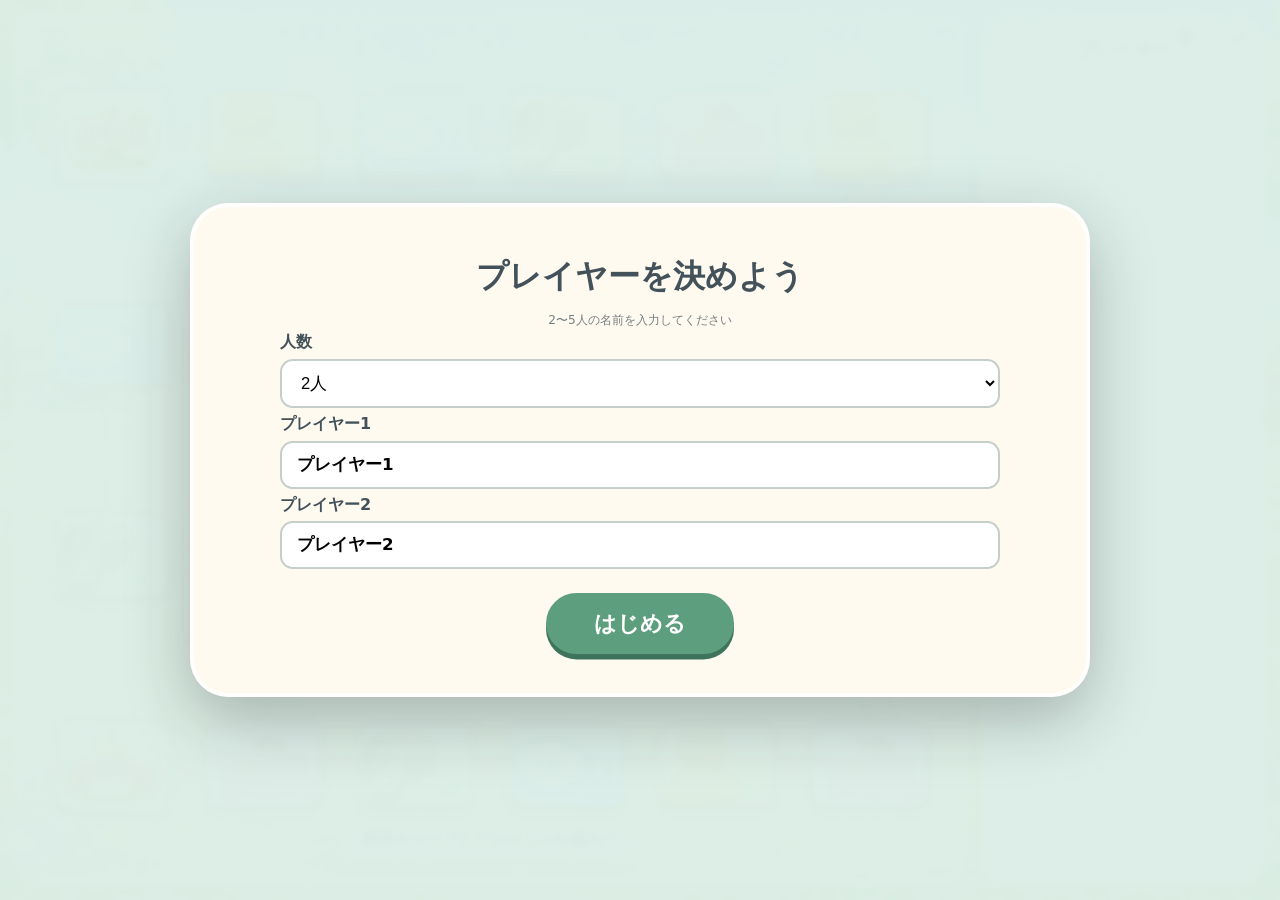
<file: index.html>
<!doctype html>
<html lang="ja">
<head>
<meta charset="utf-8">
<meta name="viewport" content="width=device-width,initial-scale=1,viewport-fit=cover">
<meta name="theme-color" content="#dff4ee">
<title>SSTすごろく v4.2</title>
<link rel="stylesheet" href="styles.css?v=4.2">
</head>
<body>
<div id="app">
  <header class="topbar">
    <div class="top-actions">
      <button id="settingsBtn" class="icon-btn" type="button" aria-label="プレイヤー設定">⚙️</button>
      <button id="resetBtn" class="icon-btn" type="button" aria-label="最初から">↩️</button>
    </div>
  </header>

  <main class="main">
    <section class="board-wrap" id="boardWrap" aria-label="すごろく盤">
      <svg class="route-line" id="routeLine" aria-hidden="true"></svg>
      <div class="board" id="board"></div>
      <div class="tokens" id="tokens"></div>
      <div class="hint" id="hint">画面をタップしてサイコロを振ろう</div>
    </section>

    <aside class="players">
      <h2>プレイヤー</h2>
      <div class="player-list" id="playerList"></div>
    </aside>
  </main>

  <div class="overlay setup show" id="setupOverlay">
    <div class="modal">
      <h2>プレイヤーを決めよう</h2>
      <p class="small">2〜5人の名前を入力してください</p>
      <div style="width:100%;max-width:720px">
        <label>人数
          <select id="playerCount">
            <option value="2">2人</option><option value="3">3人</option>
            <option value="4">4人</option><option value="5">5人</option>
          </select>
        </label>
        <div id="nameInputs"></div>
      </div>
      <button class="start-btn" id="startBtn" type="button">はじめる</button>
    </div>
  </div>

  <div class="overlay" id="diceOverlay">
    <div class="modal" id="diceModal">
      <h2 id="dicePlayerName">○○さん</h2>
      <div class="big-die" id="bigDie" aria-label="サイコロ">
        <i class="pip"></i><i class="pip"></i><i class="pip"></i>
        <i class="pip"></i><i class="pip"></i><i class="pip"></i>
        <i class="pip"></i><i class="pip"></i><i class="pip"></i>
      </div>
      <p id="diceMessage">サイコロを振っています…</p>
    </div>
  </div>

  <div class="overlay" id="confirmOverlay">
    <div class="modal">
      <h2 id="confirmName">○○さん</h2>
      <div class="big-die confirm-die" id="confirmDie">
        <i class="pip"></i><i class="pip"></i><i class="pip"></i>
        <i class="pip"></i><i class="pip"></i><i class="pip"></i>
        <i class="pip"></i><i class="pip"></i><i class="pip"></i>
      </div>
      <p style="font-weight:900;font-size:clamp(27px,3vw,57px)">いくつすすめる？</p>
      <p class="tap-note">画面をタップすると進みます</p>
    </div>
  </div>

  <div class="overlay" id="shuffleOverlay">
    <div class="modal">
      <h2>お題をえらんでいます</h2>
      <div class="shuffle-stage">
        <div class="shuffle-card"></div>
        <div class="shuffle-card"></div>
        <div class="shuffle-card"></div>
      </div>
    </div>
  </div>

  <div class="overlay" id="promptOverlay">
    <div class="modal prompt-card">
      <button id="closePromptBtn" class="close-btn" type="button" aria-label="お題を閉じる">✕</button>
      <div class="prompt-badge" id="promptBadge">💬 SST</div>
      <p class="prompt-text" id="promptText"></p>
    </div>
  </div>

  <div class="overlay" id="nextOverlay">
    <div class="modal">
      <p class="small">つぎは</p>
      <h2 class="next-name" id="nextName"></h2>
    </div>
  </div>

  <div class="overlay" id="goalOverlay">
    <div class="modal">
      <img class="goal-cracker" src="icon_cracker.png" alt="">
      <h2 class="goal-title" id="goalName"></h2>
      <p style="font-weight:900">ゴール！</p>
    </div>
  </div>
</div>

<script src="app.js?v=4.2"></script>
</body>
</html>
</file>
<file: styles.css>
:root{
  --ink:#42515a;
  --cream:#fffdf6;
  --line:#8d765f;
  --panel:#fffaf0;
  --shadow:0 10px 28px rgba(71,91,99,.16);
  --intro:#ffe29a;
  --event:#ffb9cf;
  --sst:#aeddff;
  --challenge:#bfe9b4;
}
*{box-sizing:border-box}
html,body{width:100%;height:100%;margin:0;overflow:hidden;overscroll-behavior:none;touch-action:none;font-family:"Hiragino Maru Gothic ProN","Yu Gothic",system-ui,sans-serif;color:var(--ink);background:#dfeee8}
button,input{font:inherit}
button{touch-action:manipulation}
#app{
  width:100vw;
  min-height:100dvh;
  position:relative;
  overflow:hidden;
  background-image:
    linear-gradient(rgba(255,255,255,.08),rgba(255,255,255,.08)),
    url("background.webp");
  background-size:cover;
  background-position:center;
  background-repeat:no-repeat;
}
#app::before{content:none}
.topbar{
  position:absolute;
  z-index:15;
  top:0;
  right:0;
  height:auto;
  display:flex;
  justify-content:flex-end;
  padding:1.1vw 1.3vw 0 0;
  background:transparent;
  border:0;
  box-shadow:none;
  pointer-events:none;
}
.brand{display:flex;align-items:center;gap:.8vw}
.brand h1{font-size:clamp(20px,2.05vw,38px);margin:0;letter-spacing:.03em}
.brand .subtitle{font-size:clamp(11px,.95vw,18px);opacity:.72}
.top-actions{display:flex;gap:.7vw;pointer-events:auto}
.icon-btn{
  width:clamp(42px,3.6vw,66px);height:clamp(42px,3.6vw,66px);
  border:2px solid rgba(73,85,81,.23);border-radius:50%;
  background:rgba(255,255,255,.78);cursor:pointer;font-size:clamp(19px,1.55vw,29px)
}
.main{
  position:absolute;inset:0;display:grid;
  grid-template-columns:minmax(0,1fr) minmax(230px,22vw);gap:1.25vw;
  padding:1.25vw
}
.board-wrap{
  position:relative;min-width:0;border-radius:2.1vw;overflow:hidden;
  background:rgba(255,255,255,.27);
  border:4px solid rgba(255,255,255,.72);
  box-shadow:inset 0 0 0 2px rgba(124,173,185,.10),0 12px 30px rgba(71,91,99,.10)
}
.board{
  position:absolute;inset:0;padding:2.1% 2.6%;
  display:grid;grid-template-columns:repeat(6,1fr);grid-template-rows:repeat(4,1fr);
  gap:2.5% 1.7%;align-items:center;justify-items:center
}
.route-line{
  position:absolute;inset:0;width:100%;height:100%;pointer-events:none;opacity:.42
}
.space{
  position:relative;width:min(9.2vw,15.8vh);aspect-ratio:1.38/1;
  border-radius:17%;border:clamp(2px,.22vw,4px) solid rgba(110,87,65,.72);
  background:var(--cream);
  box-shadow:
    0 .42vw 0 rgba(104,80,55,.24),
    0 .72vw 1.25vw rgba(64,72,68,.16),
    inset 0 0 0 clamp(2px,.18vw,4px) rgba(255,255,255,.68);
  display:flex;align-items:center;justify-content:center;z-index:2;
  transform:rotate(var(--tilt,0deg));
  overflow:hidden
}
.space::before{
  content:"";position:absolute;left:8%;right:8%;top:8%;height:18%;
  border-radius:999px;background:rgba(255,255,255,.48);
  box-shadow:0 2px 0 rgba(255,255,255,.35);pointer-events:none
}
.space::after{
  content:"";position:absolute;inset:8%;
  border:2px solid rgba(255,255,255,.62);border-radius:13%;
  box-shadow:inset 0 0 0 2px rgba(91,71,53,.10);pointer-events:none
}

.category-icon-img{
  width:72%;
  height:72%;
  object-fit:contain;
  display:block;
  position:relative;
  z-index:2;
  filter:drop-shadow(0 2px 1px rgba(80,70,55,.18));
  pointer-events:none;
}
.prompt-category-icon{
  width:1.45em;
  height:1.45em;
  object-fit:contain;
  vertical-align:-.32em;
  margin-right:.28em;
}

.space .icon{
  position:relative;z-index:1;font-size:clamp(22px,3.1vw,58px);line-height:1;
  filter:drop-shadow(0 2px 0 rgba(255,255,255,.85))
}
.space.start,.space.goal{background:linear-gradient(145deg,#fff9cc,#ffe78e)}

.space.intro{background:linear-gradient(145deg,#fff2bd,var(--intro))}
.space.event{background:linear-gradient(145deg,#ffdbe7,var(--event))}
.space.sst{background:linear-gradient(145deg,#ddf3ff,var(--sst))}
.space.challenge{background:linear-gradient(145deg,#e3f7dd,var(--challenge))}
.tokens{position:absolute;inset:0;z-index:4;pointer-events:none}
.token{
  --x:50%;--y:50%;
  position:absolute;left:var(--x);top:var(--y);width:clamp(37px,3.9vw,72px);aspect-ratio:1;
  transform:translate(-50%,-67%);
  border-radius:50% 50% 46% 46%;
  border:clamp(3px,.28vw,5px) solid white;
  box-shadow:0 .35vw .7vw rgba(38,46,44,.3);
  display:flex;align-items:center;justify-content:center;
  font-size:clamp(20px,2.25vw,42px);font-weight:900;color:white;
  transition:left .42s cubic-bezier(.22,.8,.28,1),top .42s cubic-bezier(.22,.8,.28,1);
}
.token::after{
  content:"";position:absolute;width:44%;height:20%;bottom:-16%;left:28%;
  border-radius:50%;background:rgba(47,55,52,.22);filter:blur(2px)
}
.token.pulse{animation:tokenHop .42s ease}
@keyframes tokenHop{50%{transform:translate(-50%,-92%) scale(1.08)}}

.players{
  border-radius:2vw;padding:1.1vw;background:rgba(255,253,246,.88);
  border:4px solid rgba(255,255,255,.74);backdrop-filter:blur(6px);overflow:hidden;
  box-shadow:0 12px 28px rgba(71,91,99,.10)
}
.players h2{margin:.25vw 0 .9vw;font-size:clamp(17px,1.5vw,29px);text-align:center}
.player-list{display:flex;flex-direction:column;gap:.72vw}
.player-card{
  display:grid;grid-template-columns:auto minmax(0,1fr) auto;align-items:center;gap:.72vw;
  min-height:clamp(60px,7.2vh,86px);padding:.55vw .7vw;border-radius:1.25vw;
  background:linear-gradient(145deg,rgba(255,255,255,.96),rgba(255,248,232,.88));
  border:3px solid rgba(232,205,164,.42);
  box-shadow:0 4px 10px rgba(84,99,102,.08);
  transition:.25s
}
.player-card.active{border-color:#7b62c7;background:#fff;box-shadow:0 0 0 4px rgba(123,98,199,.12),0 5px 12px rgba(84,99,102,.10)}
.player-card.finished{opacity:.64}
.player-dot{width:clamp(37px,3.2vw,58px);aspect-ratio:1;border-radius:50%;border:3px solid #fff;box-shadow:0 2px 5px #9997}
.player-name{font-size:clamp(14px,1.35vw,25px);font-weight:900;overflow:hidden;text-overflow:ellipsis;white-space:nowrap}
.status{font-size:clamp(12px,.95vw,17px);opacity:.68}
.turn-chip{
  display:none;padding:.24em .5em;border-radius:999px;background:#7758bc;color:white;
  font-size:clamp(10px,.8vw,15px);font-weight:900
}
.player-card.active .turn-chip{display:block}

.hint{
  position:absolute;z-index:10;left:50%;bottom:2.3%;transform:translateX(-50%);
  padding:.55em 1.25em;border-radius:999px;background:rgba(255,250,240,.92);
  box-shadow:var(--shadow);font-weight:900;font-size:clamp(14px,1.25vw,23px);
  transition:.2s;pointer-events:none
}
.hint.hidden{opacity:0;transform:translate(-50%,15px)}

.overlay{
  position:absolute;inset:0;z-index:40;background:rgba(36,43,41,.36);
  display:flex;align-items:center;justify-content:center;padding:3vw;
  opacity:0;visibility:hidden;transition:.22s;backdrop-filter:blur(3px)
}
.overlay.show{opacity:1;visibility:visible}
.modal{
  width:min(840px,75vw);min-height:min(500px,69vh);border-radius:3vw;
  background:rgba(255,250,240,.97);box-shadow:0 22px 65px rgba(25,30,28,.28);
  border:4px solid rgba(255,255,255,.85);display:flex;flex-direction:column;
  align-items:center;justify-content:center;text-align:center;padding:3vw;position:relative
}
.modal h2{font-size:clamp(28px,3vw,58px);margin:.3em 0}
.modal p{font-size:clamp(17px,1.65vw,31px);margin:.25em 0}
.big-die{
  width:clamp(220px,24vw,400px);aspect-ratio:1;border-radius:18%;
  background:#fff;border:clamp(5px,.55vw,10px) solid #5c5f5e;
  box-shadow:0 1.1vw 0 #c4c8c7,0 2vw 3vw rgba(35,39,38,.2);
  display:grid;grid-template-columns:repeat(3,1fr);grid-template-rows:repeat(3,1fr);
  padding:14%;gap:5%;margin:1vw
}
.pip{width:66%;aspect-ratio:1;border-radius:50%;background:#464d4b;align-self:center;justify-self:center;opacity:0}
.pip.on{opacity:1}
.big-die.rolling{animation:roll .18s linear infinite}
@keyframes roll{0%{transform:rotate(-5deg) scale(.98)}50%{transform:rotate(5deg) scale(1.03)}100%{transform:rotate(-5deg) scale(.98)}}
.tap-note{margin-top:1.4em!important;font-weight:900;color:#6f5da6}
.confirm-die{transform:scale(.88);margin:-1vw 0}
.shuffle-stage{display:flex;align-items:center;justify-content:center;height:270px;width:100%;position:relative}
.shuffle-card{
  --card-color:#bfe8ff;
  position:absolute;width:clamp(150px,16vw,250px);aspect-ratio:.72;border-radius:1.5vw;
  border:clamp(5px,.45vw,8px) solid #fff;box-shadow:0 12px 25px rgba(42,48,46,.22);
  background:
    repeating-linear-gradient(45deg,rgba(255,255,255,.22) 0 8px,transparent 8px 16px),
    repeating-linear-gradient(-45deg,rgba(255,255,255,.12) 0 8px,transparent 8px 16px),
    var(--card-color);
}
.shuffle-card::before{
  content:"";position:absolute;inset:8%;border:3px solid rgba(255,255,255,.9);border-radius:1vw;
  box-shadow:inset 0 0 0 3px rgba(73,72,66,.12)
}
.shuffle-card::after{
  content:"✦";position:absolute;inset:0;display:flex;align-items:center;justify-content:center;
  color:rgba(255,255,255,.94);font-size:clamp(46px,5.2vw,88px);text-shadow:0 3px 0 rgba(73,72,66,.16)
}
.shuffle-card:nth-child(1){animation:shuffle1 .72s ease-in-out infinite}
.shuffle-card:nth-child(2){animation:shuffle2 .72s ease-in-out infinite}
.shuffle-card:nth-child(3){animation:shuffle3 .72s ease-in-out infinite}
@keyframes shuffle1{0%,100%{transform:translateX(-42%) rotate(-8deg)}50%{transform:translateX(38%) rotate(7deg)}}
@keyframes shuffle2{0%,100%{transform:translateX(0) rotate(2deg)}50%{transform:translateX(-35%) rotate(-5deg)}}
@keyframes shuffle3{0%,100%{transform:translateX(42%) rotate(8deg)}50%{transform:translateX(0) rotate(1deg)}}
.prompt-card{justify-content:flex-start;padding-top:2.2vw}
.prompt-badge{font-size:clamp(18px,1.55vw,29px);font-weight:900;padding:.4em .9em;border-radius:999px;background:#e7defc}
.prompt-text{
  font-size:clamp(28px,3vw,56px)!important;line-height:1.45;font-weight:900;
  margin:auto 1vw!important
}
.close-btn{
  position:absolute;right:1.3vw;top:1.3vw;width:clamp(52px,4.6vw,78px);aspect-ratio:1;
  border-radius:50%;border:0;background:#e56a6a;color:white;font-size:clamp(24px,2.3vw,43px);
  cursor:pointer;box-shadow:0 .35vw 0 #a64a4a
}
.next-name{font-size:clamp(46px,6vw,110px)!important;line-height:1.2}
.goal-title{font-size:clamp(38px,4.5vw,84px)!important}
.confetti{font-size:clamp(50px,7vw,120px)}
.setup{z-index:60;background:rgba(220,238,232,.97)}
.setup .modal{width:min(900px,88vw);min-height:auto;max-height:90vh;overflow:auto;justify-content:flex-start}
.setup h2{font-size:clamp(25px,2.5vw,48px)}
.setup-row{display:grid;grid-template-columns:1fr 1fr;gap:1vw;width:100%;margin:.45vw 0}
.setup label{display:flex;flex-direction:column;text-align:left;font-weight:900;gap:.35em}
.setup input,.setup select{
  width:100%;border:2px solid #c6cec9;background:#fff;border-radius:1vw;padding:.75em .9em;
  font-size:clamp(16px,1.3vw,24px)
}
.start-btn{
  margin-top:1.4vw;border:0;border-radius:999px;background:#5d9e7e;color:white;
  padding:.75em 2.2em;font-size:clamp(20px,1.7vw,32px);font-weight:900;
  box-shadow:0 .42vw 0 #3f745c;cursor:pointer
}
.small{font-size:clamp(12px,.95vw,18px)!important;opacity:.72}

@media (orientation:portrait) and (max-width:900px){
  html,body{
    width:100%;
    height:auto;
    min-height:100%;
    overflow-x:hidden;
    overflow-y:auto;
    overscroll-behavior-y:auto;
    touch-action:pan-y;
    -webkit-overflow-scrolling:touch;
  }
  #app{
    width:100%;
    height:auto;
    min-height:100dvh;
    overflow:visible;
    padding-top:72px;
  }
  .topbar{
    position:fixed;
    height:72px;
    padding:0 10px;
  }
  .brand h1{font-size:24px}
  .brand .subtitle{display:none}
  .top-actions{gap:6px}
  .icon-btn{width:48px;height:48px;font-size:22px}
  .main{
    position:relative;
    inset:auto;
    display:flex;
    flex-direction:column;
    gap:12px;
    padding:12px;
  }
  .board-wrap{
    width:100%;
    height:720px;
    min-height:720px;
    border-radius:18px;
    overflow:hidden;
  }
  .players{
    width:100%;
    min-height:auto;
    padding:12px;
    border-radius:18px;
    overflow:visible;
  }
  .player-list{
    display:grid;
    grid-template-columns:1fr 1fr;
    gap:8px;
  }
  .player-card{
    min-height:70px;
    padding:8px;
    border-radius:14px;
  }
  .space{
    width:min(15vw,72px);
  }
  .space .icon{font-size:clamp(24px,8vw,40px)}
  .hint{
    position:absolute;
    bottom:14px;
    max-width:80%;
    text-align:center;
  }
  .overlay{
    position:fixed;
  }
}

@media (max-aspect-ratio: 4/3){
  .main{grid-template-columns:minmax(0,1fr) minmax(190px,27vw)}
  .brand .subtitle{display:none}
}

@media (orientation:portrait) and (max-width:900px){
  html,body{
    height:auto;
    min-height:100%;
    overflow-x:hidden;
    overflow-y:auto;
    touch-action:pan-y;
    overscroll-behavior-y:auto;
    -webkit-overflow-scrolling:touch;
    background:#dff3fb;
  }
  #app{
    width:100%;
    min-height:100dvh;
    height:auto;
    overflow:visible;
    padding-top:calc(62px + env(safe-area-inset-top));
    padding-bottom:calc(18px + env(safe-area-inset-bottom));
    background-attachment:scroll;
  }
  .topbar{
    position:fixed;
    height:calc(62px + env(safe-area-inset-top));
    padding:
      env(safe-area-inset-top)
      10px
      0;
    z-index:50;
  }
  .brand{gap:8px;min-width:0}
  .brand h1{
    font-size:clamp(19px,6vw,25px);
    line-height:1.12;
    white-space:normal;
  }
  .brand .subtitle{display:none}
  .top-actions{flex:0 0 auto;gap:6px}
  .icon-btn{width:44px;height:44px;font-size:20px}
  .main{
    position:relative;
    inset:auto;
    display:flex;
    flex-direction:column;
    gap:12px;
    padding:10px;
  }
  .board-wrap{
    width:100%;
    height:auto;
    min-height:0;
    aspect-ratio:0.78;
    border-radius:18px;
    overflow:hidden;
  }
  .board{
    padding:4% 2.2%;
    gap:4.8% 1.2%;
  }
  .space{
    width:min(14.4vw,64px);
    border-width:2px;
    box-shadow:
      0 3px 0 rgba(104,80,55,.22),
      0 5px 10px rgba(64,72,68,.13),
      inset 0 0 0 2px rgba(255,255,255,.68);
  }
  .space .icon{font-size:32px}
  .token{
    width:clamp(34px,10vw,44px);
    height:clamp(34px,10vw,44px);
  }
  .players{
    width:100%;
    padding:12px;
    border-radius:18px;
    overflow:visible;
  }
  .players h2{font-size:23px;margin:0 0 8px}
  .player-list{
    display:grid;
    grid-template-columns:1fr 1fr;
    gap:8px;
  }
  .player-card{
    min-height:68px;
    padding:8px;
  }
  .player-name{font-size:17px}
  .player-status{font-size:13px}
  .hint{
    bottom:10px;
    max-width:82%;
    padding:10px 16px;
    font-size:17px;
  }
  .modal-card{
    width:min(94vw,620px);
    max-height:86dvh;
    overflow:auto;
  }
}

.space.start,.space.goal{
  background:rgba(255,255,255,.52);
  overflow:visible;
}
.endpoint-icon{
  position:relative;
  z-index:3;
  width:112%;
  height:112%;
  object-fit:contain;
  display:block;
  filter:drop-shadow(0 4px 4px rgba(76,68,52,.18));
  pointer-events:none;
}
.goal-cracker{
  width:clamp(150px,22vw,340px);
  max-height:38vh;
  object-fit:contain;
  filter:drop-shadow(0 10px 15px rgba(70,55,35,.18));
}

@media (orientation:portrait) and (max-width:900px){
  #app{
    padding-top:0!important;
  }
  .topbar{
    position:fixed;
    height:auto;
    padding:calc(env(safe-area-inset-top) + 8px) 9px 0 0;
  }
  .main{
    padding-top:calc(env(safe-area-inset-top) + 62px);
  }
}


/* v4.2：大型モニターでサイコロの出目を見やすくする */
@media (min-width:1200px) and (orientation:landscape){
  .big-die{
    width:clamp(320px,28vw,500px);
    border-width:clamp(8px,.7vw,12px);
    padding:13%;
    gap:4%;
    margin:1.2vw;
  }

  .pip{
    width:70%;
  }

  .confirm-die{
    transform:scale(.92);
    margin:-.5vw 0;
  }

  #diceModal h2,
  #confirmOverlay .modal h2{
    font-size:clamp(42px,3.8vw,72px);
  }

  #diceMessage,
  #confirmOverlay .modal > p{
    font-size:clamp(28px,2.2vw,42px);
  }
}

/* iPhoneでは従来どおり画面内に収める */
@media (orientation:portrait) and (max-width:900px){
  .big-die{
    width:clamp(190px,58vw,270px);
    padding:14%;
  }

  .pip{
    width:62%;
  }

  .confirm-die{
    transform:scale(.78);
    margin:-18px 0;
  }
}
</file>
